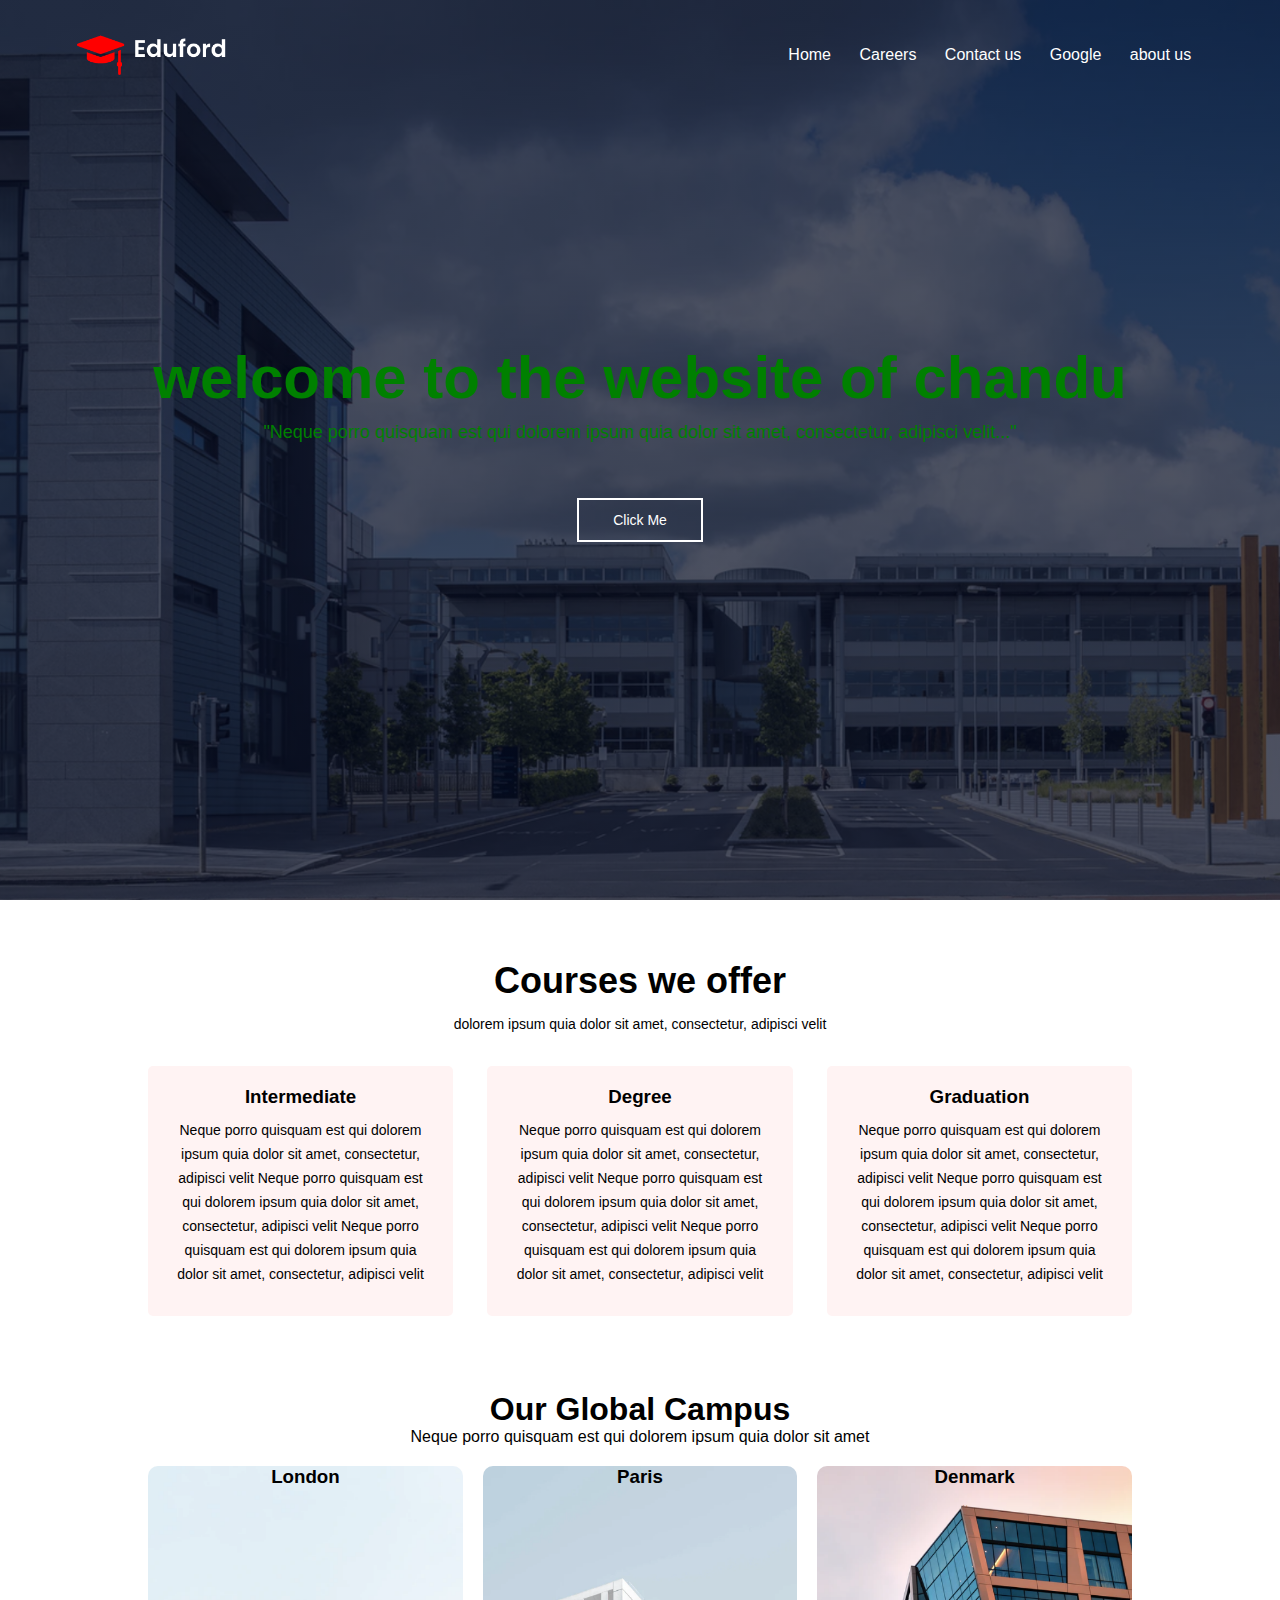
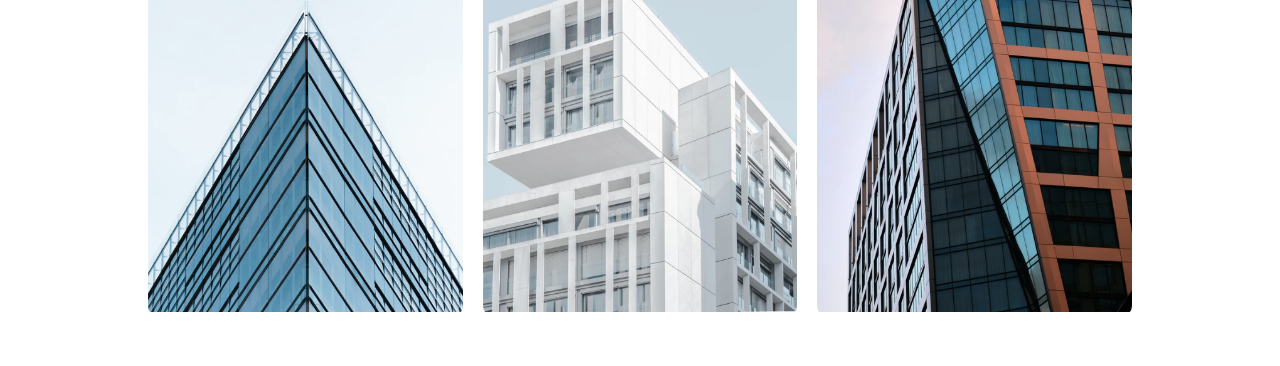
<file: index.html>
<!DOCTYPE html>  
<html>
    <head>
    <title>chandu website</title>
     <link rel="icon" type="image/x-icon" href="images/fevicon.webp">
    <meta name="viewport" content="width=device-width, initial-scale=1">
    <link rel="stylesheet" href="style.css">  
    <link rel="stylesheet" href="https://stackpath.bootstrapcdn.com/font-awesome/4.7.0/css/font-awesome.min.css">        
    </head>
<body>
    <section class="header">  
    
        <nav>           
            <a href="index.html"><img src="images/logo.png" alt="logo"></a>        
             <div class="nav-links" id="navLink">
                 <i class="fa fa-times" onclick =  "hideMenu()" ></i>
                 <ul><li><a href="index.html">Home</a></li>
                     <li><a href="">Careers</a></li>
                     <li><a href="">Contact us </a></li>
                     <li><a href="https://www.google.com/" target="_parent">Google</a></li>
                     <li><a href="">about us</a></li>
                                     
                 </ul>             
             </div> 
            <i class="fa fa-bars" onclick= "showMenu()"> </i>      
        </nav>   
       <!--<div class="row ">
          <div class="col">
            <h1>welcome to the website of chandu</h1>
           <p>"Neque porro quisquam est qui dolorem ipsum quia dolor sit amet, consectetur, adipisci velit..."</p>
          </div>  
           <div class="col">
               <h1>welcome to the website of chandu</h1>
           <p>"Neque porro quisquam est qui dolorem ipsum quia dolor sit amet, consectetur, adipisci velit..."</p>
          </div> 
      </div>-->  
       <div class="text-box">
            <h1> welcome to the website of chandu </h1>
           <p>"Neque porro quisquam est qui dolorem ipsum quia dolor sit amet, consectetur, adipisci velit..."</p>
            <a href="" class="btn">Click Me </a>
           
        </div>   
    </section>
<!--End of the header part-->
    
<!--Beggining of the 2 part -->
 <section class="course">
      <h1>Courses we offer</h1>
      <p>dolorem ipsum quia dolor sit amet, consectetur, adipisci velit</p>
      <div class="row">
          <div class="course-col">
                <h3>Intermediate</h3>
                <p>Neque porro quisquam est qui dolorem ipsum quia dolor sit amet, consectetur, adipisci velit Neque porro quisquam est qui dolorem ipsum quia dolor sit amet, consectetur, adipisci velit  Neque porro quisquam est qui dolorem ipsum quia dolor sit amet, consectetur, adipisci velit</p>
          </div>
          <div class="course-col">
                <h3>Degree</h3>
                <p>Neque porro quisquam est qui dolorem ipsum quia dolor sit amet, consectetur, adipisci velit Neque porro quisquam est qui dolorem ipsum quia dolor sit amet, consectetur, adipisci velit Neque porro quisquam est qui dolorem ipsum quia dolor sit amet, consectetur, adipisci velit</p>
          </div>
          <div class="course-col">
                <h3>Graduation</h3>
                <p>Neque porro quisquam est qui dolorem ipsum quia dolor sit amet, consectetur, adipisci velit Neque porro quisquam est qui dolorem ipsum quia dolor sit amet, consectetur, adipisci velit Neque porro quisquam est qui dolorem ipsum quia dolor sit amet, consectetur, adipisci velit </p>
        </div>    
     </div>  
</section>
<!--end of second part-->

<!--campus part-->
    <section class ="campus">
         <h1>Our Global Campus</h1>
         <p>Neque porro quisquam est qui dolorem ipsum quia dolor sit amet</p>
        <div class="row">
            <div class="campus-col">
              <img src="images/london.png">
                <div class="layer">
                    <h3>London</h3>                    
                </div>           
            </div> 
            <div class="campus-col">
              <img src="images/washington.png">
                <div class="layer">
                    <h3>Paris</h3>                    
                </div>           
            </div>  
            <div class="campus-col">
              <img src="images/newyork.png">
                <div class="layer">
                    <h3>Denmark</h3>                    
                </div>           
            </div>  
        </div>        
    </section>
    
    
 <script>
   var navLink = document.getElementById("navLink");
    function hideMenu() {
        navLink.style.right = "-210px";
            }
    function showMenu() {
        navLink.style.right = "0";
            }
            
</script>

    
</body>                     
</html>
</file>
<file: style.css>
* {
     margin: 0px;
    padding: 0px;
    font-family: 'Poppins', sans-serif;    

}

.header{
     background-image: linear-gradient(rgba(4,9,30,0.7),rgba(4,9,30,0.7)),url(images/banner.png); 
     background-size:cover;
     width: 100%;
     position:relative;
     min-height:100vh; 
}
nav{
    display: flex;
    min-height: 60px;
    justify-content: space-between;
    align-items: center;
    padding: 2% 6%;
     
}
nav img{
     width: 150px;
}
.nav-links{
    flex: 1;
    text-align: right;
}
.nav-links ul li{
    list-style: none;    
    display: inline-block;
    padding: 8px 12px; 
    position: relative;   
    
}
.nav-links ul li a{
    text-decoration: none;
    color: #fff;
}
.nav-links ul li::after{
    content: '';
    width: 0%;
    height: 2px;
    background: #f44336;
    display: block;
    margin: auto;
    transition: 0.5s;       
     
}

.nav-links ul li:hover::after{
    width: 100%;
}
.text-box{
    color:green;
    width: 90%;
    position: absolute;
    top: 50%;
    left: 50%;
    transform: translate(-50%,-50%);
    text-align: center;
    }
.text-box h1{
    font-size:60px; 
   
}
.text-box p{
    margin: 10px 0px 40px;
    font-size:18px;

}
/*.row{
    display: flex;
    position: absolute;
    width: 80%;
    column-gap: 30px;
    top:50%;
    left:50%;
    text-align: left;
    transform: translate(-50%, -50%);
}
.col h1 ,p{
    color:aqua;    
}*/
.btn{
    display: inline-block ;
    position: relative;
    color:#fff;
    font-size: 14px;
    border:2px solid #fff;
    text-decoration: none;
    padding:12px 34px;
    background:transparent;
    margin: 15px;
    cursor: pointer;
    
}
.btn:hover{
    background-color: #f44336;
    border: 1px solid #f44336;
    transition: 0.5s;
    
}
nav .fa{
    display:none;
}
@media (max-width:700px){
    .text-box h1{
      font-size: 20px; }
    .text-box p{
      margin: 10px 0px 40px;
      font-size:12px; }
     nav img{
      width: 100px;
      }
    .nav-links ul li{            
        display:block;}
    .nav-links{
        position: absolute;
        background: #f44336;
        height: 100vh;
        width:200px;
        top:0;
        right: -200px;
        text-align: left; 
        z-index: 2;
        transition: 1s;
       
    }
    nav .fa{
        display:block;
        color: #fff;
        margin: 10px;
        font-size: 22px;
        cursor: pointer;       
}
    #navLink::before{
        display: none;
        ;
    }
    nav-links ul{
        padding: 30px;
    }
}

/*End of the header section*/

.course{
    width: 80%;
    text-align: center;
    padding-top: 60px;
    margin: auto;
}
.course h1{
    font-size:36px;
    font-weight: 600;
    }
.course p{
    font-size: 14px;
    padding: 10px;
    font-weight: 300;
    line-height: 24px;
}
.row{
    display: flex;
    margin: 20px;
    column-gap: 10px;
    justify-content: space-between;
    
}
.course-col{
    border-radius: 5px;
    background-color: #fff3f3;
    flex-basis: 31%;
    padding: 20px 12px;
    margin-bottom: 5px;
    box-sizing: border-box;
    transition: 0.5s;
    
}
.course-col:hover{
    box-shadow: 0 0 20px 0px rgba(0,0,0,0.2);
}
@media (max-width:700px) {
    .row{
        flex-direction: column;
    }
    
}


/*-----campus----*/

.campus{
    width:80%;
    margin:auto;
    text-align: center;
    padding-top:50px;
}
.campus-col {
    flex-basis: 32%;
    border-radius: 10px;
    margin-bottom: 30px;
    position: relative;
    overflow: hidden; 
    
}
.campus-col img{
    width: 100%
}
.layer{
    background: transparent; 
    height:100%;
    width:100%;
    position: absolute;
    top:0;
    left:0;
    transition: 0.5s;
    
    }

.layer:hover{
     background: rgba(266,0,0,0.7);
    
}
</file>
